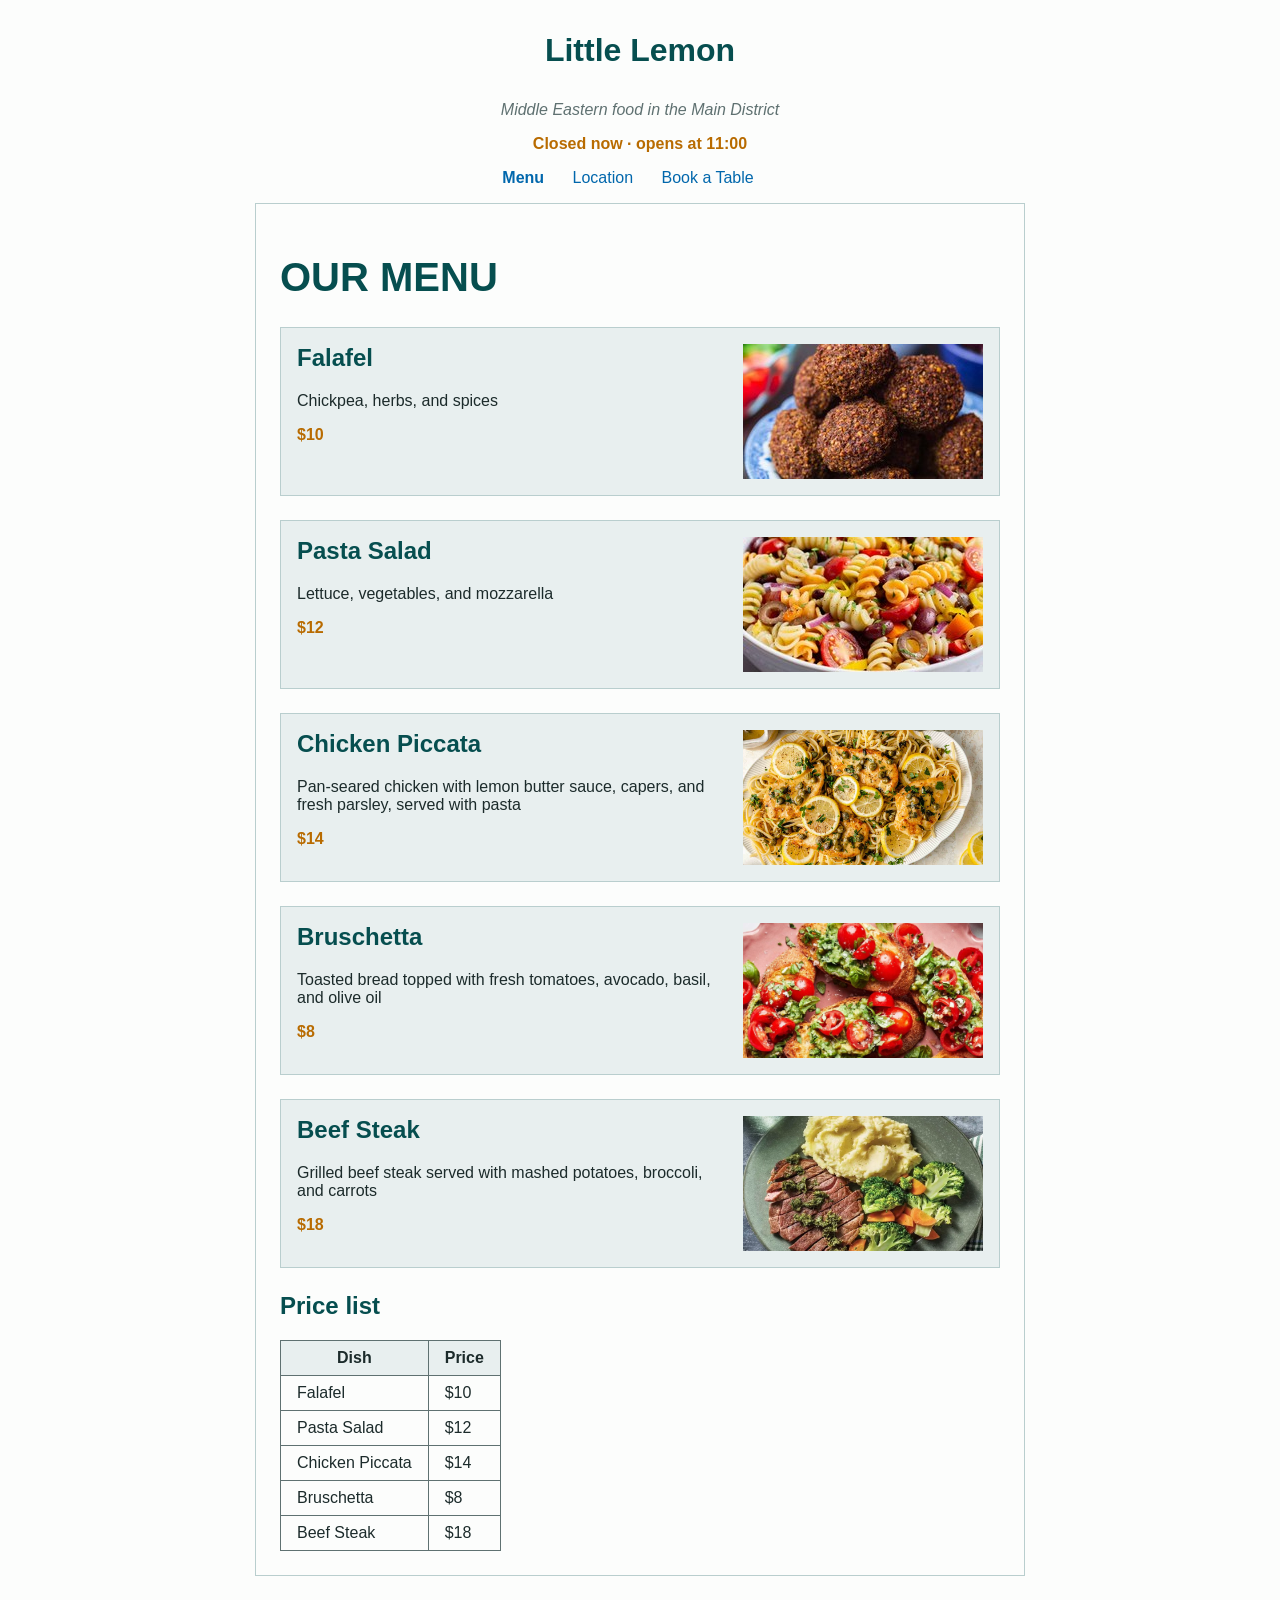
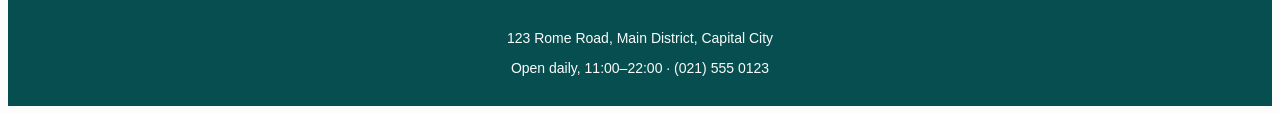
<file: index.html>
<!-- stage 7·5a · slide: s6-render · indicators 2, 7 · end state -->
<!DOCTYPE html>
<html>
  <head>
    <title>Little Lemon</title>
    <meta name="description" content="Middle Eastern food in the Main District.">
    <meta name="author" content="John Doe">
    <link rel="stylesheet" href="style.css">
    <script src="script.js" defer></script>
    <script src="menu.js" defer></script>
  </head>
  <body>
    <header>
      <p id="site-name"><a href="index.html">Little Lemon</a></p>
      <p id="tagline">Middle Eastern food in the Main District</p>
      <p id="open-status">Open daily, 11:00–22:00</p>
    </header>

    <nav>
      <ul>
        <li><a href="index.html" class="current">Menu</a></li>
        <li><a href="location.html">Location</a></li>
        <li><a href="book.html">Book a Table</a></li>
      </ul>
    </nav>

    <main>
      <h1>Our Menu</h1>

      <div id="dishes"></div>

      <h2>Price list</h2>
      <table id="price-list">
        <tr>
          <th>Dish</th>
          <th>Price</th>
        </tr>
      </table>
    </main>

    <footer>
      <p>123 Rome Road, Main District, Capital City</p>
      <p>Open daily, 11:00–22:00 · (021) 555 0123</p>
    </footer>
  </body>
</html>
</file>
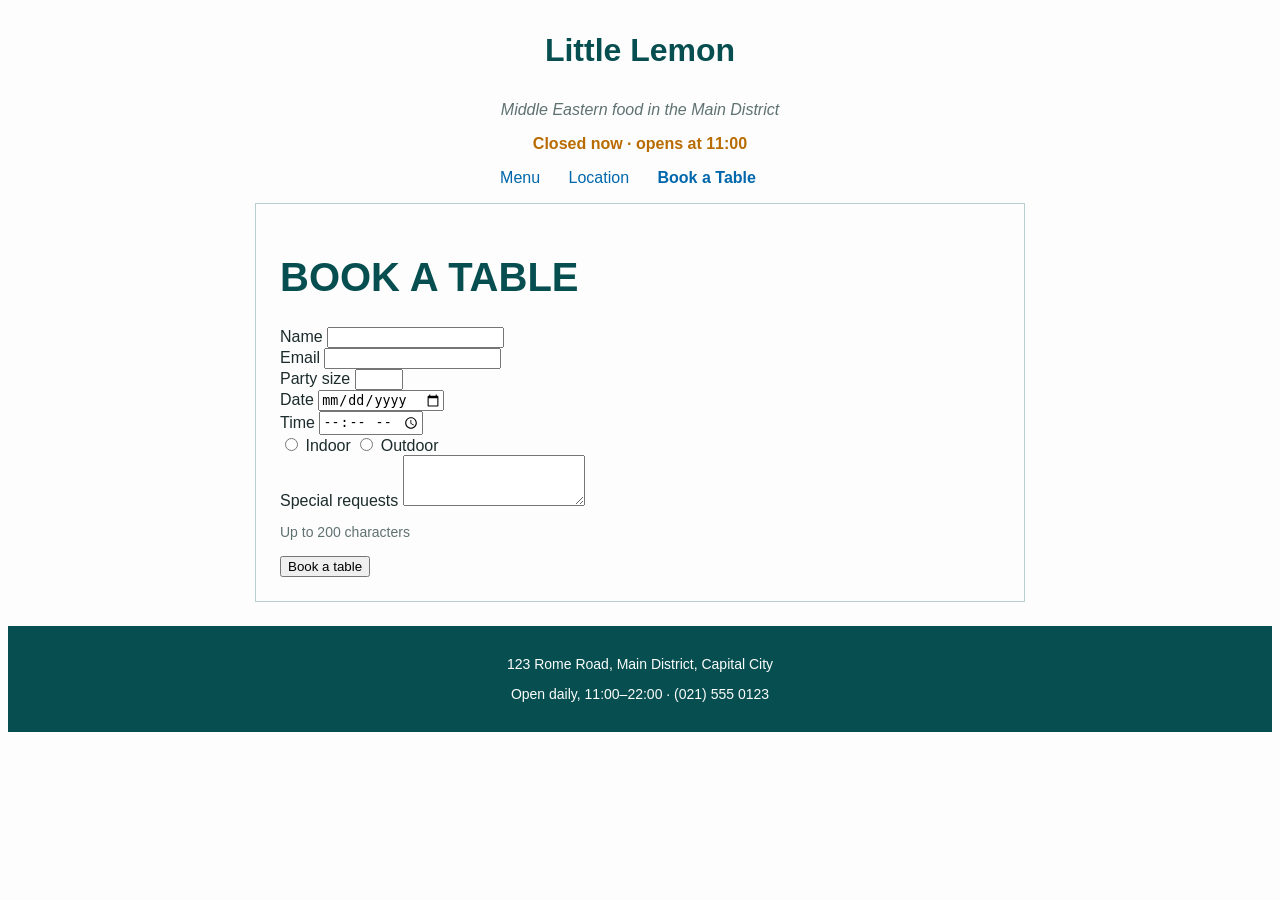
<file: book.html>
<!-- stage 7·5a · slide: s6-render · indicators 2, 7 · end state -->
<!DOCTYPE html>
<html>
  <head>
    <title>Book a Table</title>
    <meta name="description" content="Middle Eastern food in the Main District.">
    <meta name="author" content="John Doe">
    <link rel="stylesheet" href="style.css">
    <script src="script.js" defer></script>
    <script src="book.js" defer></script>
  </head>
  <body>
    <header>
      <p id="site-name"><a href="index.html">Little Lemon</a></p>
      <p id="tagline">Middle Eastern food in the Main District</p>
      <p id="open-status">Open daily, 11:00–22:00</p>
    </header>

    <nav>
      <ul>
        <li><a href="index.html">Menu</a></li>
        <li><a href="location.html">Location</a></li>
        <li><a href="book.html" class="current">Book a Table</a></li>
      </ul>
    </nav>

    <main>
      <h1>Book a Table</h1>
      <form action="/book" method="post">
        <label for="name">Name</label>
        <input type="text" id="name" name="name" required>
        <br>
        <label for="email">Email</label>
        <input type="email" id="email" name="email" required>
        <br>
        <label for="party">Party size</label>
        <input type="number" id="party" name="party" min="1" max="12" required>
        <br>
        <label for="date">Date</label>
        <input type="date" id="date" name="date" required>
        <br>
        <label for="time">Time</label>
        <input type="time" id="time" name="time" min="11:00" max="21:00" required>
        <br>
        <input type="radio" id="indoor" name="seating" value="indoor">
        <label for="indoor">Indoor</label>
        <input type="radio" id="outdoor" name="seating" value="outdoor">
        <label for="outdoor">Outdoor</label>
        <br>
        <p id="seating-note" hidden>Outdoor tables are not covered. If it rains, we will seat you inside.</p>
        <label for="requests">Special requests</label>
        <textarea id="requests" name="requests" rows="3" maxlength="200"></textarea>
        <p id="requests-count">Up to 200 characters</p>
        <p id="form-message"></p>
        <input type="submit" value="Book a table">
      </form>
    </main>

    <footer>
      <p>123 Rome Road, Main District, Capital City</p>
      <p>Open daily, 11:00–22:00 · (021) 555 0123</p>
    </footer>
  </body>
</html>
</file>
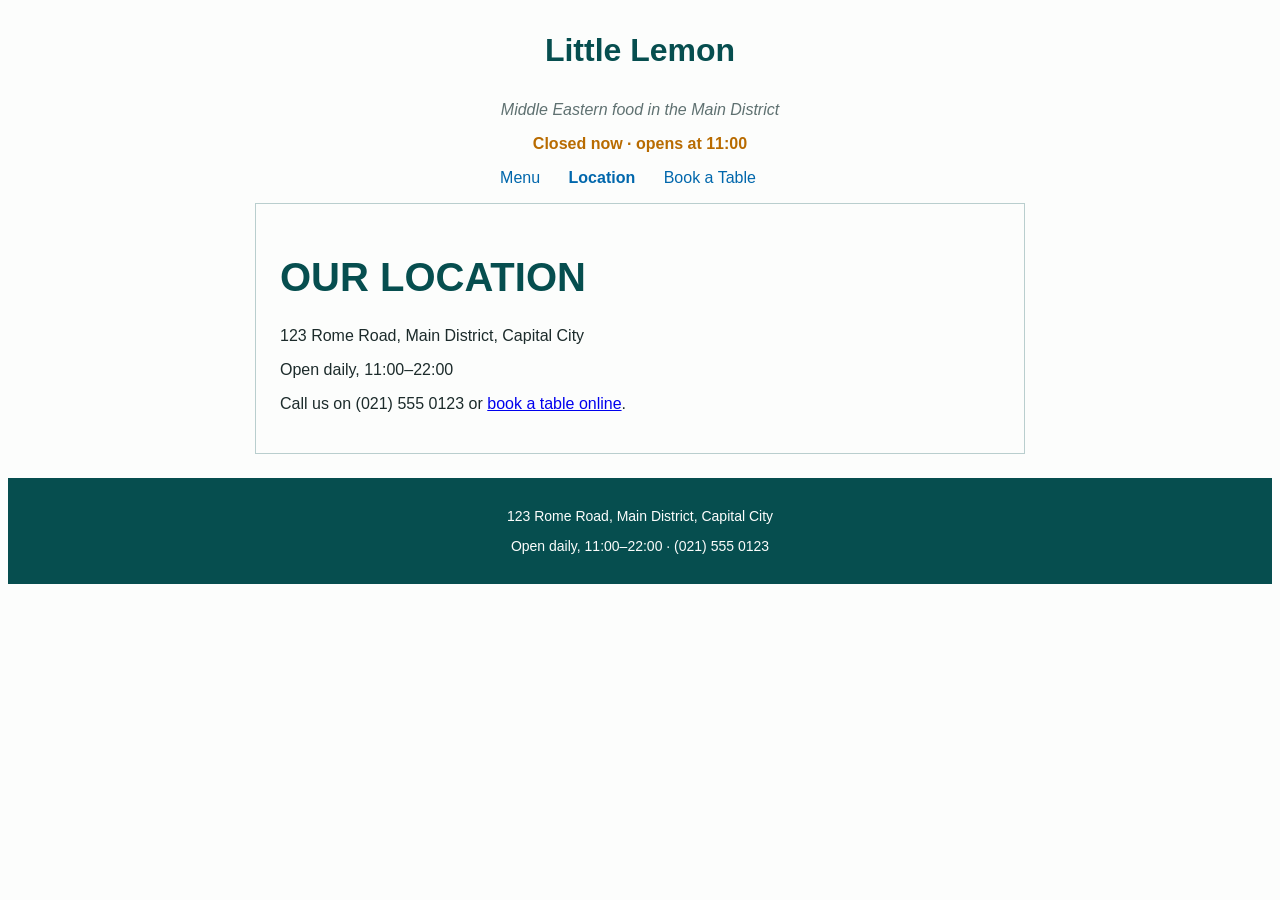
<file: location.html>
<!-- stage 7·5a · slide: s6-render · indicators 2, 7 · end state -->
<!DOCTYPE html>
<html>
  <head>
    <title>Our Location</title>
    <meta name="description" content="Middle Eastern food in the Main District.">
    <meta name="author" content="John Doe">
    <link rel="stylesheet" href="style.css">
    <script src="script.js" defer></script>
  </head>
  <body>
    <header>
      <p id="site-name"><a href="index.html">Little Lemon</a></p>
      <p id="tagline">Middle Eastern food in the Main District</p>
      <p id="open-status">Open daily, 11:00–22:00</p>
    </header>

    <nav>
      <ul>
        <li><a href="index.html">Menu</a></li>
        <li><a href="location.html" class="current">Location</a></li>
        <li><a href="book.html">Book a Table</a></li>
      </ul>
    </nav>

    <main>
      <h1>Our Location</h1>
      <p>123 Rome Road, Main District, Capital City</p>
      <p>Open daily, 11:00–22:00</p>
      <p>Call us on (021) 555 0123 or <a href="book.html">book a table online</a>.</p>
    </main>

    <footer>
      <p>123 Rome Road, Main District, Capital City</p>
      <p>Open daily, 11:00–22:00 · (021) 555 0123</p>
    </footer>
  </body>
</html>
</file>
<file: style.css>
/* stage 7·5a · slide: s6-render · indicators 2, 7 · end state */
/* Little Lemon — style.css
   Built in class order. Each block is added on one deck section. */

/* ===== 1. A first rule: element selectors (§2) ===== */

body {
  font-family: "Helvetica Neue", Arial, sans-serif;
  color: #1C2B2B;
  background-color: #FCFDFC;
}

h1 {
  color: #064E4F;
}

h2 {
  color: #064E4F;
}

/* ===== 2. Selectors: id, class, descendant, child, :hover (§2) ===== */

#site-name {
  font-size: 32px;
  font-weight: bold;
}

#tagline {
  color: #5F7171;
  font-style: italic;
}

.price {
  font-weight: bold;
  color: #B86B00;
}

header a {
  color: #064E4F;
  text-decoration: none;
}

nav > ul > li > a {
  color: #0067AC;
  text-decoration: none;
}

nav a:hover {
  text-decoration: underline;
}

a.current {
  font-weight: bold;
}

/* ===== 3. Colour and text (§3) ===== */

h1 {
  font-size: 40px;
  text-transform: uppercase;
}

footer {
  color: #FCFDFC;
  background-color: #064E4F;
  font-size: 14px;
}

/* ===== 4. Box model (§4) ===== */

main {
  width: 720px;
  padding: 24px;
  border: 1px solid #B9CECE;
}

.dish {
  min-height: 135px;
  padding: 16px;
  margin-bottom: 24px;
  border: 1px solid #B9CECE;
  background-color: #E8EFEF;
}

table, th, td {
  border: 1px solid #5F7171;
  border-collapse: collapse;
}

th, td {
  padding: 8px 16px;
}

th {
  background-color: #E8EFEF;
}

footer {
  padding: 16px 24px;
}

/* ===== 5. Document flow and alignment (§5) ===== */

nav ul {
  list-style: none;
  padding: 0px;
}

nav li {
  display: inline;
  margin-right: 24px;
}

main {
  margin-left: auto;
  margin-right: auto;
  margin-bottom: 24px;
}

header {
  text-align: center;
}

nav {
  text-align: center;
}

.dish img {
  float: right;
  margin-left: 16px;
  margin-bottom: 8px;
}

.dish h2 {
  margin-top: 0px;
}

footer {
  text-align: center;
}

/* ===== 6. States and messages set by script (Week 5) ===== */

.open {
  color: #064E4F;
  font-weight: bold;
}

.closed {
  color: #B86B00;
  font-weight: bold;
}

#seating-note, #requests-count {
  color: #5F7171;
  font-size: 14px;
}

#form-message {
  color: #B86B00;
  font-weight: bold;
}
</file>
